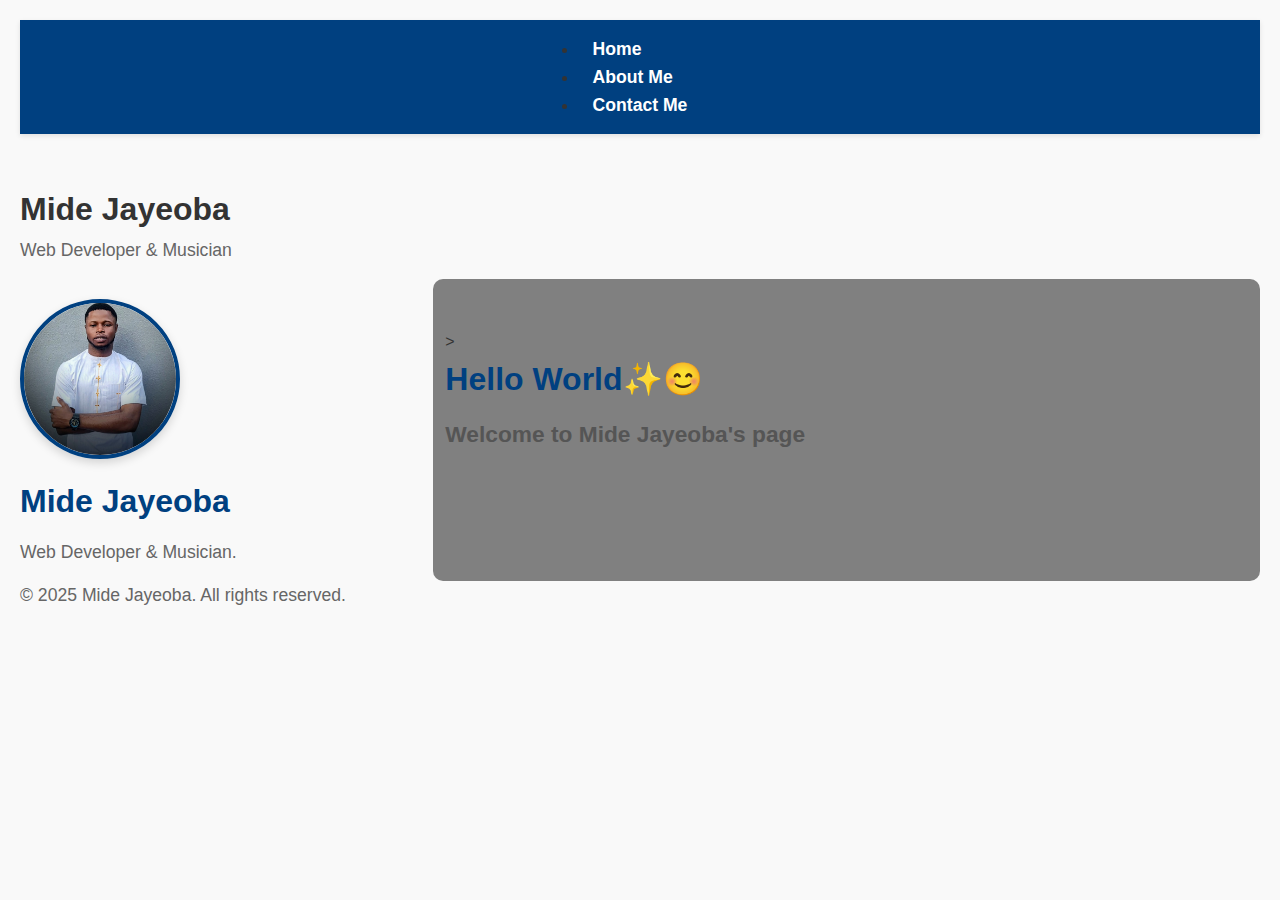
<file: index.html>
<!DOCTYPE html>
<html lang="en">
<head>
    <meta charset="UTF-8">
    <meta name="viewport" content="width=device-width, initial-scale=1.0">
    <title>Mide Jayeoba</title>
    <link rel="stylesheet" href="style.css">
</head>
<body>
    <nav>
        <ul>
            <li><a href="#">Home</a></li>
            <li><a href="about.html">About Me</a></li>
            <li><a href="contact.html">Contact Me</a></li>
        </ul>
    </nav>

    <header>
        <h1>Mide Jayeoba</h1>
        <p>Web Developer & Musician</p>
    </header>
    <section class="home">
        <div>
            <img class="imgprofile" src="img/menative.jpg" alt="Mide Jayeoba on a white native attire">
            <h2>Mide Jayeoba</h2>
            <p>Web Developer & Musician.</p>
        </div>
        <div class="profile" >
    >
            <h2>Hello World✨😊</h2>
            <h3>Welcome to Mide Jayeoba's page</h3>
        </div>
    </section>
   
    
</body>
    <footer>
        <p>&copy; 2025 Mide Jayeoba. All rights reserved.</p>
    </footer>
</html>
</file>
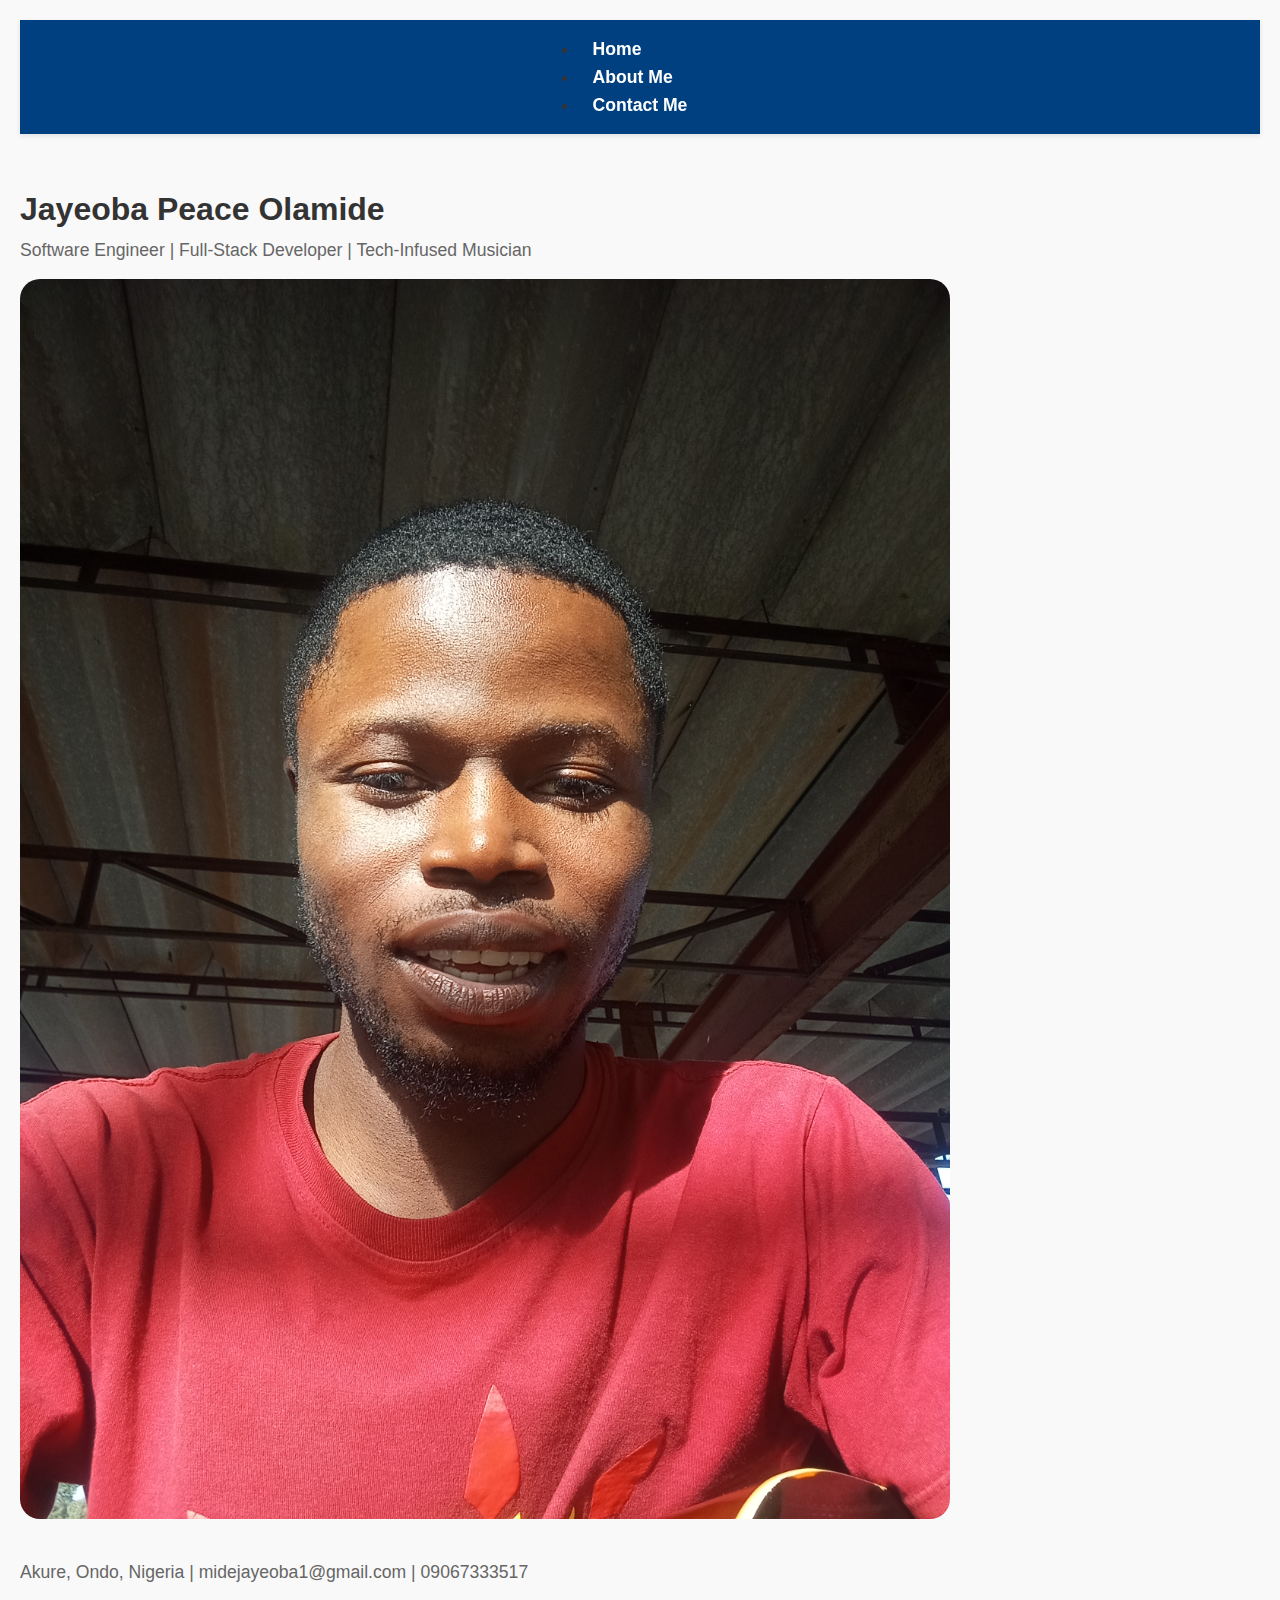
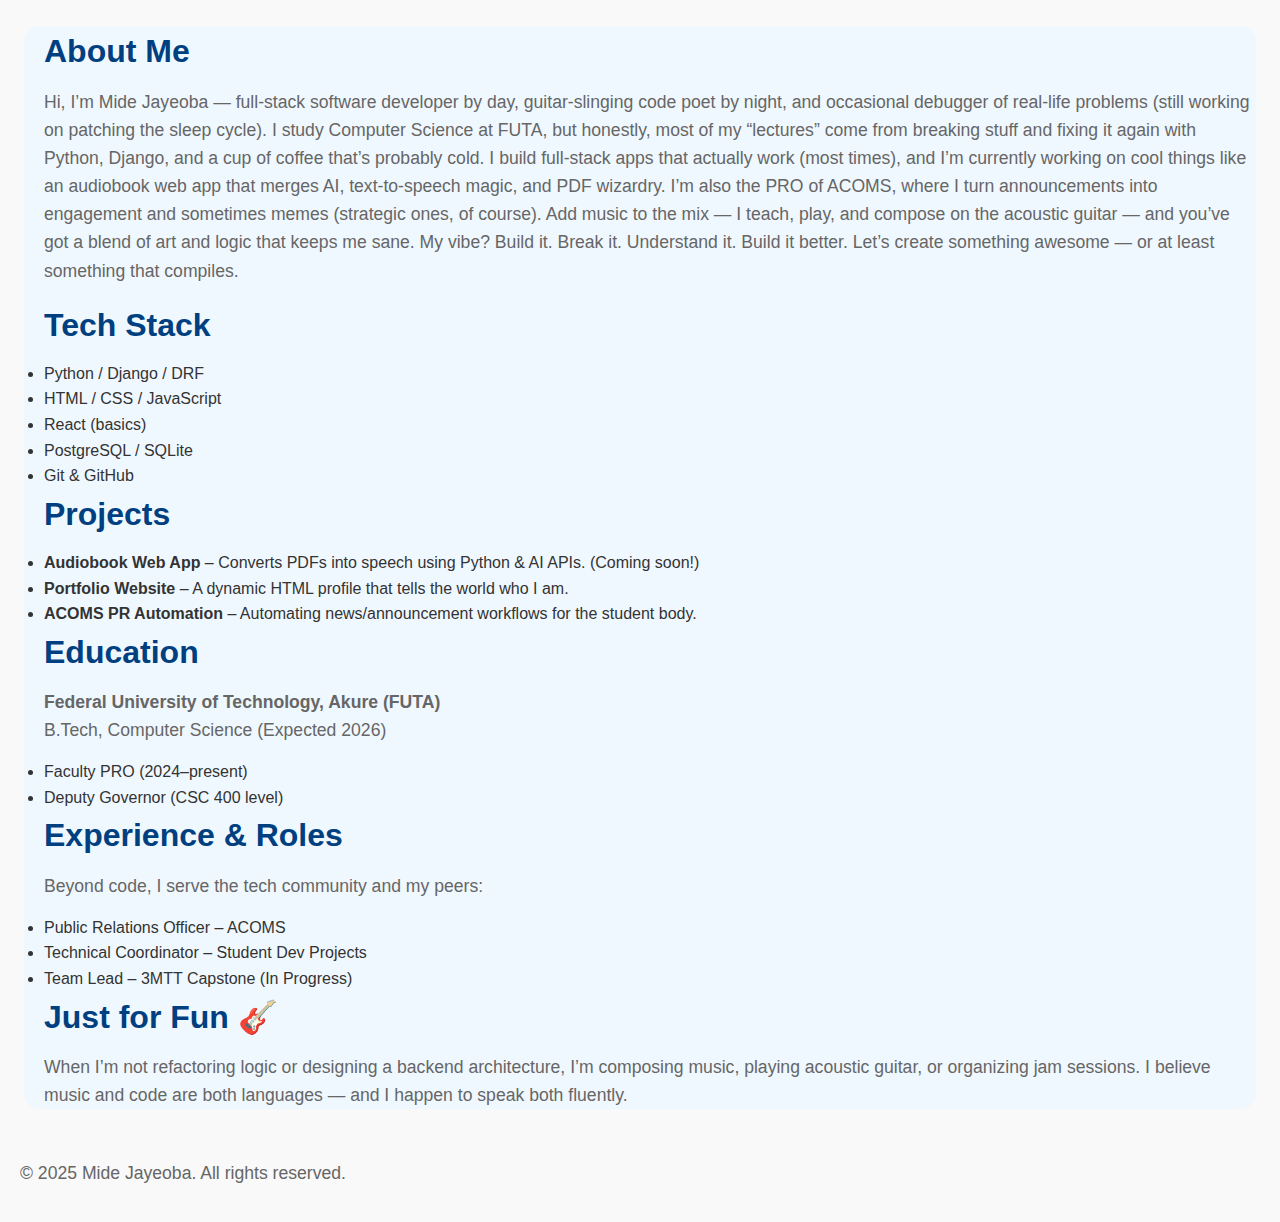
<file: about.html>
<!DOCTYPE html>
<html lang="en">
<head>
  <meta charset="UTF-8" />
  <meta name="viewport" content="width=device-width, initial-scale=1.0" />
  <title>Jayeoba Peace Olamide | Software Engineer</title>
  <link rel="stylesheet" href="style.css">
</head>
<body>
  <nav>
    <ul>
      <li><a href="index.html">Home</a></li>
      <li><a href="about.html">About Me</a></li>
      <li><a href="contact.html">Contact Me</a></li>
    </ul>
  </nav>

  
  <header>
    <h1>Jayeoba Peace Olamide</h1>
    <p>Software Engineer | Full-Stack Developer | Tech-Infused Musician</p>
    <img class="about" src="img/mefun.jpg" alt="Profile Photo" />
    <div class="contact-info">
      <p>Akure, Ondo, Nigeria | midejayeoba1@gmail.com | 09067333517</p>
    </div>
  </header>

<div class="bigdiv">
    <section class="container">
        <h2 class="section-title">About Me</h2>
        <p>
    Hi, I’m Mide Jayeoba — full-stack software developer by day, guitar-slinging code poet by night, and occasional debugger of real-life problems (still working on patching the sleep cycle).
    
    I study Computer Science at FUTA, but honestly, most of my “lectures” come from breaking stuff and fixing it again with Python, Django, and a cup of coffee that’s probably cold. I build full-stack apps that actually work (most times), and I’m currently working on cool things like an audiobook web app that merges AI, text-to-speech magic, and PDF wizardry.
    
    I’m also the PRO of ACOMS, where I turn announcements into engagement and sometimes memes (strategic ones, of course). Add music to the mix — I teach, play, and compose on the acoustic guitar — and you’ve got a blend of art and logic that keeps me sane.
    
    My vibe? Build it. Break it. Understand it. Build it better.
    
    Let’s create something awesome — or at least something that compiles.
        </p>
      <section class="container">
        <h2 class="section-title">Tech Stack</h2>
        <ul>
          <li>Python / Django / DRF</li>
          <li>HTML / CSS / JavaScript</li>
          <li>React (basics)</li>
          <li>PostgreSQL / SQLite</li>
          <li>Git & GitHub</li>
        </ul>
      </section>
    
      <section class="container projects">
        <h2 class="section-title">Projects</h2>
        <ul>
          <li><strong>Audiobook Web App</strong> – Converts PDFs into speech using Python & AI APIs. (Coming soon!)</li>
          <li><strong>Portfolio Website</strong> – A dynamic HTML profile that tells the world who I am.</li>
          <li><strong>ACOMS PR Automation</strong> – Automating news/announcement workflows for the student body.</li>
        </ul>
      </section>
    
      <section class="container">
        <h2 class="section-title">Education</h2>
        <p><strong>Federal University of Technology, Akure (FUTA)</strong><br />
        B.Tech, Computer Science (Expected 2026)</p>
        <ul>
          <li>Faculty PRO (2024–present)</li>
          <li>Deputy Governor (CSC 400 level)</li>
        </ul>
      </section>
    
      <section class="container">
        <h2 class="section-title">Experience & Roles</h2>
        <p>Beyond code, I serve the tech community and my peers:</p>
        <ul>
          <li>Public Relations Officer – ACOMS</li>
          <li>Technical Coordinator – Student Dev Projects</li>
          <li>Team Lead – 3MTT Capstone (In Progress)</li>
        </ul>
      </section>
    
      <section class="container">
        <h2 class="section-title">Just for Fun 🎸</h2>
        <p>When I’m not refactoring logic or designing a backend architecture, I’m composing music, playing acoustic guitar, or organizing jam sessions. I believe music and code are both languages — and I happen to speak both fluently.</p>
      </section>
</div>

  <footer>
    <p>&copy; 2025 Mide Jayeoba. All rights reserved.</p>
  </footer>
</body>
</html>
</file>
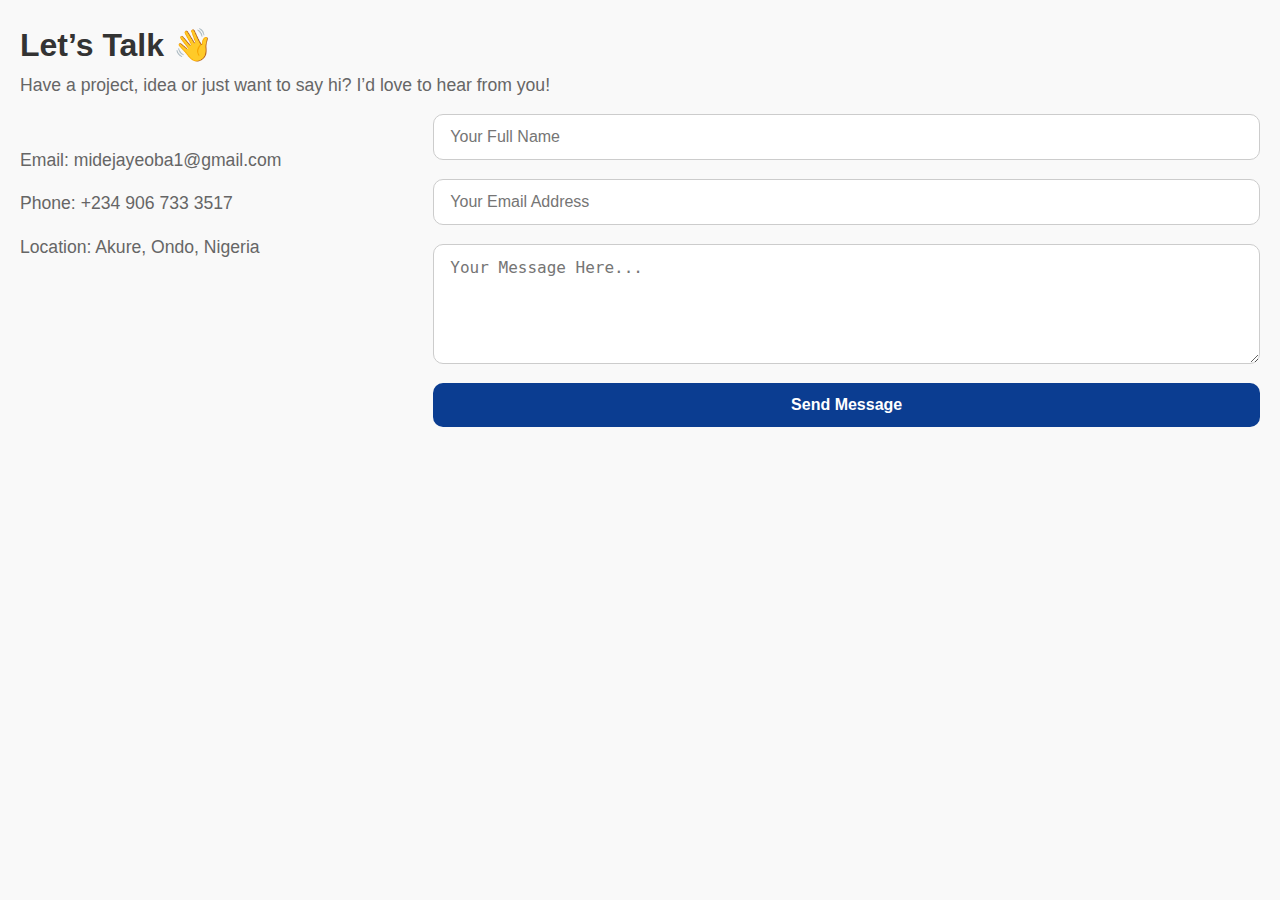
<file: contact.html>
<!DOCTYPE html>
<html lang="en">
<head>
    <meta charset="UTF-8">
    <meta name="viewport" content="width=device-width, initial-scale=1.0">
    <title>Contact me</title>
    <link rel="stylesheet" href="style.css">
</head>
<body>
    <div class="contact-container">
        <h1>Let’s Talk 👋</h1>
        <p>Have a project, idea or just want to say hi? I’d love to hear from you!</p>
    <div class="home">

        <div class="contact-info">
            <p>Email: midejayeoba1@gmail.com</p>
            <p>Phone: +234 906 733 3517</p>
            <p>Location: Akure, Ondo, Nigeria</p>
          </div>
          
        <form>
          <input type="text" name="name" placeholder="Your Full Name" required />
          <input type="email" name="email" placeholder="Your Email Address" required />
          <textarea name="message" placeholder="Your Message Here..." required></textarea>
          <button type="submit">Send Message</button>
        </form>
    </div>
</body>
</html>
</file>
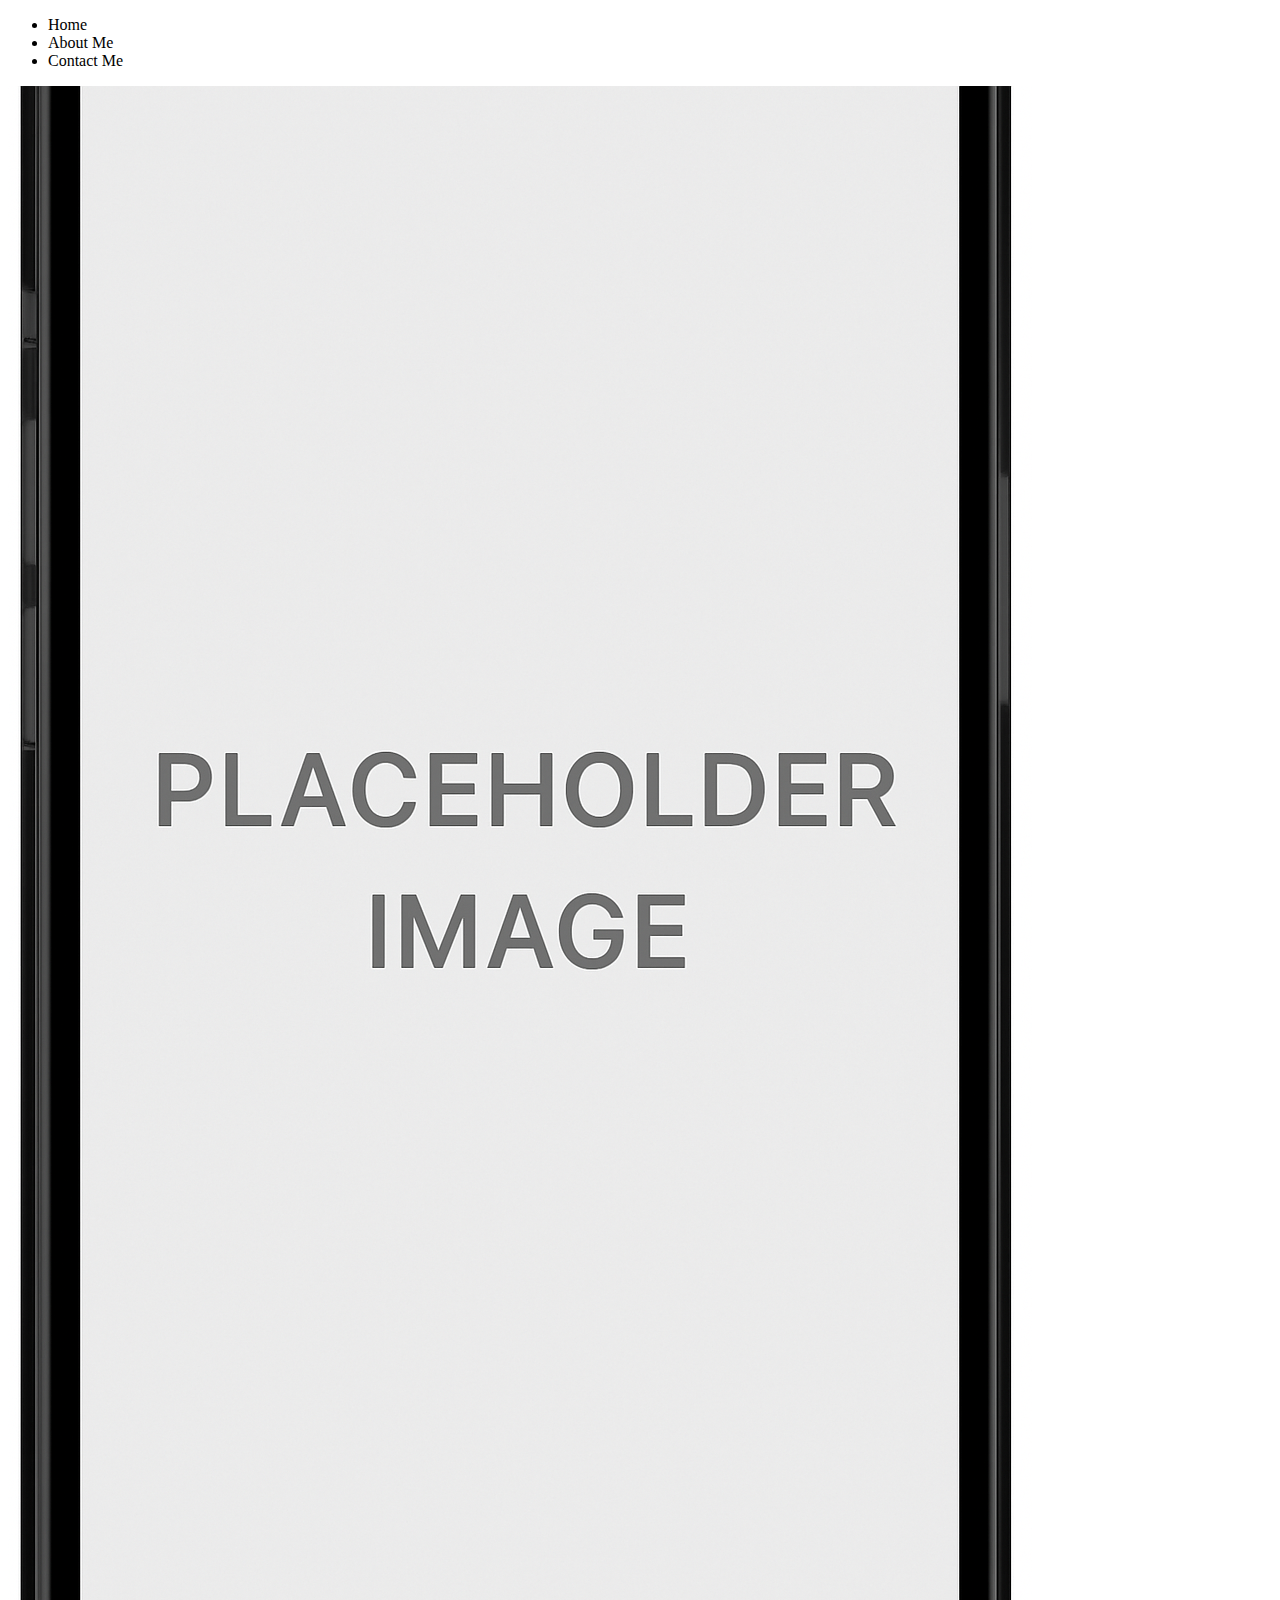
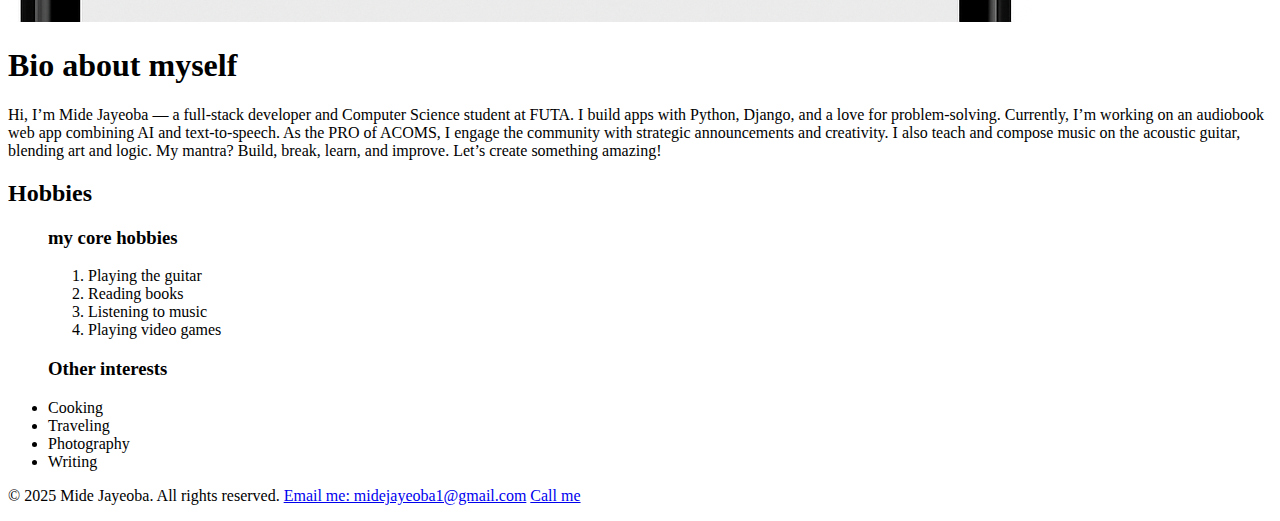
<file: new.html>
<!DOCTYPE html>
<html lang="en">
<head>
    <meta charset="UTF-8">
    <meta name="viewport" content="width=device-width, initial-scale=1.0">
    <title>My Page</title>
</head>
<body>
    <nav>
        <ul>
            <li>Home</li>
            <li>About Me</li>
            <li>Contact Me</li>
        </ul>
    </nav>
    <section>
        <img src="img/placeholder2.png" alt="Mide wearing a white native attire">
        <h1>Bio about myself</h1>
        <p>
            Hi, I’m Mide Jayeoba — a full-stack developer and Computer Science student at FUTA. I build apps with Python, Django, and a love for problem-solving. Currently, I’m working on an audiobook web app combining AI and text-to-speech.
            
            As the PRO of ACOMS, I engage the community with strategic announcements and creativity. I also teach and compose music on the acoustic guitar, blending art and logic.
            
            My mantra? Build, break, learn, and improve. Let’s create something amazing!
        </p>
    </section>
    
    <section>
        <h2>Hobbies</h2>
        <ul>
            <h3>my core hobbies</h3>
            <ol>
                <li>Playing the guitar</li>
                <li>Reading books</li>
                <li>Listening to music</li>
                <li>Playing video games</li>
            </ol>
            <h3>Other interests</h3>
                <li>Cooking</li>
                <li>Traveling</li>
                <li>Photography</li>
                <li>Writing</li>
        </ul>
</body>
    <footer>
        <p>&copy; 2025 Mide Jayeoba. All rights reserved. <a href="mailto:midejayeoba1@gmail.com">Email me: midejayeoba1@gmail.com</a>  <a href="tel:+2349067333517">Call me</a> </p>
    </footer>
</html>
</file>
<file: style.css>
/* General Reset and Base Styles */
* {
  margin: 0;
  padding: 0;
  box-sizing: border-box;
}

body {
  font-family: 'Segoe UI', Tahoma, Geneva, Verdana, sans-serif;
  background-color: #f9f9f9;
  color: #333;
  line-height: 1.6;
  min-height: 100vh;
  align-items: center;
  padding: 20px;
} 

/* Navigation Bar */
nav {
  width: 100%;
  background-color: #004080;
  display: flex;
  justify-content: center;
  gap: 30px;
  padding: 15px 0;
  box-shadow: 0 2px 5px rgba(0,0,0,0.1);
  position: sticky;
  top: 0;
  z-index: 100;
  margin-bottom: 50px;
}

nav p {
  margin: 0;
}

nav a {
  color: #fff;
  text-decoration: none;
  font-weight: 600;
  font-size: 1.1rem;
  padding: 8px 15px;
  border-radius: 5px;
  transition: background-color 0.3s ease;
}

nav a:hover,
nav a:focus {
  background-color: #0066cc;
  outline: none;
}

nav a.active {
  background-color: #003366;
}

/* section */
.home{
    margin-top: 5px;
    display: grid;
    grid-template-columns: 1fr 2fr;
}

.profile{
    padding: 50px 12px 20px;
    border-radius: 10px;
    background-color: gray;
}


/* Profile Image */
.imgprofile {
  width: 160px;
  height: 160px;
  object-fit: cover;
  border-radius: 50%;
  border: 4px solid #004080;
  box-shadow: 0 4px 10px rgba(0,0,0,0.15);
  margin: 20px 0 10px;
}

/* Headings */
h2 {
  font-size: 2rem;
  color: #004080;
  margin-bottom: 10px;
}

h3 {
    font: 'Franklin Gothic Medium';
  font-size: 1.42rem;
  color: #555;
  margin-bottom: 20px;
}

/* Paragraphs */
p {
  font-size: 1.1rem;
  color: #666;
  margin-bottom: 15px;
}

.about{
  width: 75%;
  height: 60%;
  border-radius: 20px;
}

.bigdiv{
  padding-left: 20px;
  background-color: aliceblue;
  border-radius: 15px;
  margin: 40px 4px 50px;
}

form {
  display: flex;
  flex-direction: column;
  gap: 1.2rem;
}

input, textarea {
  padding: 0.8rem 1rem;
  border: 1px solid #ccc;
  border-radius: 10px;
  font-size: 1rem;
}

textarea {
  resize: vertical;
  min-height: 120px;
}

button {
  padding: 0.8rem 1rem;
  border: none;
  background: #0b3d91;
  color: white;
  font-weight: bold;
  font-size: 1rem;
  border-radius: 10px;
  cursor: pointer;
  transition: background 0.3s ease;
}

button:hover {
  background: #092a6e;
}

.contact-info {
  margin-right: 30px;
  text-align: start;
  margin-top: 2rem;
  color: #555;
  font-size: 0.90rem;
}

/* Responsive Design */
@media (max-width: 600px) {
  body {
    padding: 10px;
  }

  nav {
    flex-direction: column;
    gap: 15px;
  }

  section {
    padding: 20px;
    margin-top: 20px;
  }

  .imgprofile {
    width: 120px;
    height: 120px;
  }

  .about{
    width: 50%;
  }

  h2 {
    font-size: 1.6rem;
  }

  h3 {
    font-size: 1.1rem;
  }

  p {
    font-size: 1rem;
  }
}
</file>
